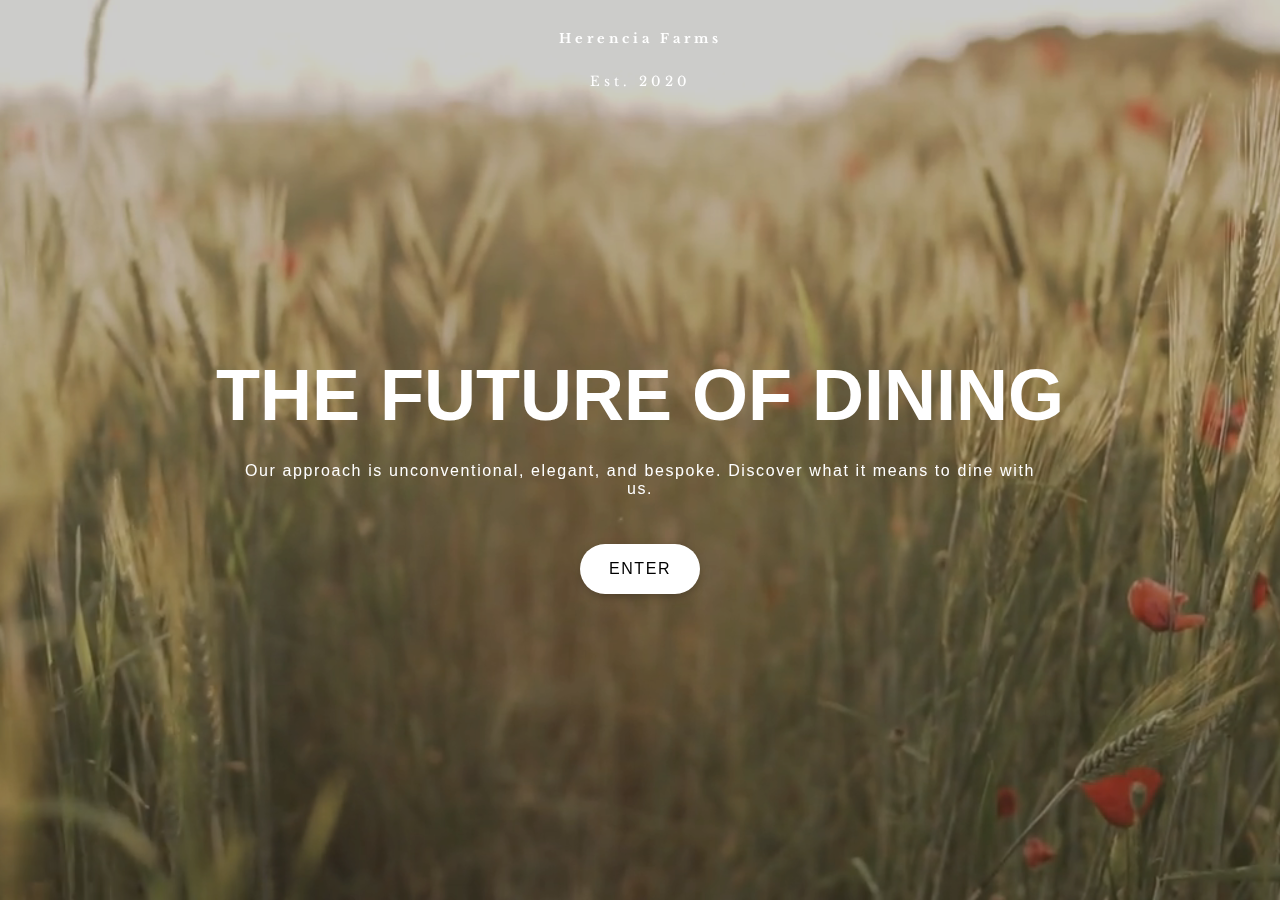
<file: index.html>
<!DOCTYPE html>
<html lang="en">
  <head>
    <meta charset="UTF-8" />
    <meta name="viewport" content="width=device-width, initial-scale=1.0" />
    <title>Herencia Farms | Welcome</title>
    <meta
      name="description"
      content="Welcome to your private chef concierge."
    />
    <meta
      name="keywords"
      content="organic, food, agriculture, tech, software, engineering"
    />
    <link rel="stylesheet" href="./css/stylesheet.css" />
  </head>

  <body>
    <div id="video-bg">
      <video autoplay muted loop>
        <source
          src="videos/production ID_4812015.mp4"
          type="video/mp4"
          alt="POV moving slowly through a patch of tall golden wheat"
        />
        Your browser does not support the video tag. We suggest you upgrade your
        browser.
      </video>
    </div>

    <div class="logo-header">
      <h3>Herencia Farms</h3>
      <p>Est. 2020</p>
    </div>

    <div class="content">
      <h1>The Future of Dining</h1>

      <p>
        Our approach is unconventional, elegant, and bespoke. Discover what it
        means to dine with us.
      </p>

      <div class="button">
        <button type="enter"><a href="home.html">ENTER</a></button>
      </div>
    </div>
  </body>
</html>
</file>
<file: css/stylesheet.css>
@import url('https://fonts.googleapis.com/css2?family=Libre+Baskerville&display=swap');

#video-bg {
        position: fixed;
        top: 0;
        right: 0;
        bottom: 0;
        left: 0;
        overflow: hidden;
        pointer-events: none;
    }

#video-bg > video {
        top: 0;
        left: 0;
        width: 100%;
        height: 100%;
        object-fit: cover;
        /* This adds opacity filter */
        filter:brightness(80%)
    }
 

/* .logo-header {
    position: absolute;
    top: 10%;
    left: 50%;
    margin-top: -50px;
    margin-left: -100px;
    margin-top: -50px;
    margin-left: -100px;
    font-family: "Libre Baskerville", "serif";
    color: white;
    letter-spacing: .25em;
    z-index: 1;
    align-items: center;
    text-align: center;
} */

.logo-header {
    position: relative;
    margin: auto;
    margin-top: 30px;
    text-align: center;
    z-index: 1;
    font-family: "Libre Baskerville", "serif";
    color: white;
    letter-spacing: .25em;
    z-index: 1;
    align-items: center;
    text-align: center;
}


.logo-header p {
    font-size: smaller;
    display: inline-block;

}

.logo-header h3 {
    font-size: small;

}

.content {
    position: relative;
    margin: auto;
    text-align: center;
    z-index: 1;
    max-width: 1000px;

}

.content p{
    font-family: "Helvetica Neue", Helvetica, sans-serif;
    letter-spacing: .1em;
    font-weight: 300;
    color: #fff;
    padding: 0 10% 0 10%;
    display: inline-block;
}

.content h1 {
    margin-top: 25%;
    margin-bottom: 10px;
    padding: 0;
    font-size: 4.5em;
    text-transform: uppercase;
    color: #fff;
    font-family: "Helvetica Neue", Helvetica, sans-serif;
    padding: 0 0% 0 0%;
    display: inline-block;
}

.button {
    padding: 30px;
}

a:link {
    color:#000000;
    background-color: transparent;
    text-decoration: none;
  }

a:hover {
    text-decoration: none;
}

a:visited {
    text-decoration: underline;
    color: black;
}


button {  
    font-family: Arial, Helvetica, sans-serif;
    font-size: medium;
    letter-spacing: 0.1em;
    font-weight: 500;
    width: 120px;
    height: 50px;
    position: relative;
    display: inline-block;
    cursor: pointer;
    border: 0;
    color: black;
    background-color: rgb(255, 255, 255);
    border-radius: 30px;
    vertical-align: middle;
    text-decoration: none;
    filter: drop-shadow(0 0.2rem 0.25rem rgba(0, 0, 0, 0.2));
    padding: 0 0 0 0;
    outline: none;
    text-decoration: none;
    transition: 0.4s;
    }

button:hover {
    background: rgb(197, 197, 197);
}
</file>
